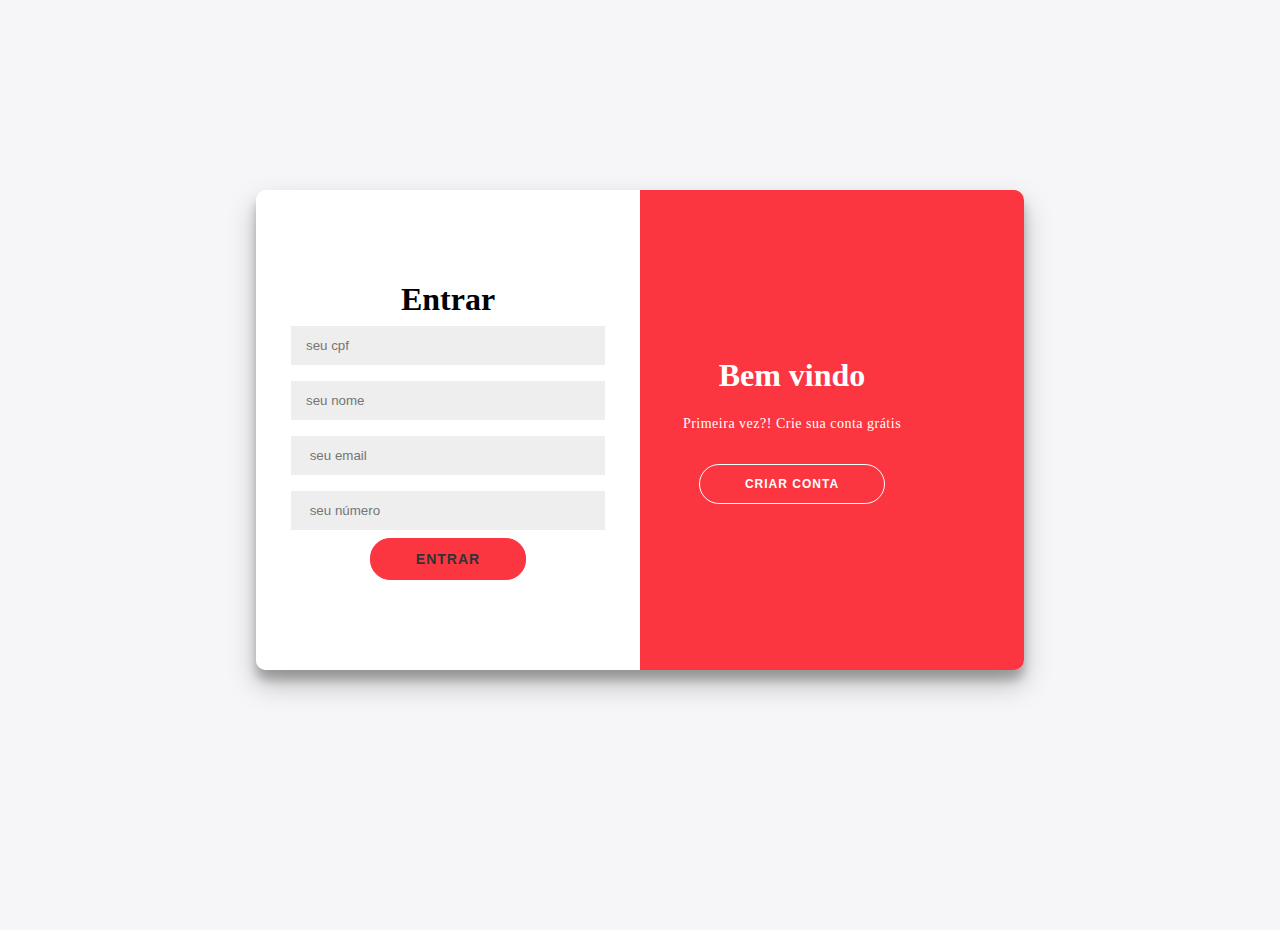
<file: login.html>
<!DOCTYPE html>
<html lang="pt-br">

<head>
    <!-- Meta tags Obrigatórias -->
    <meta charset="utf-8">
    <meta name="viewport" content="width=device-width, initial-scale=1, shrink-to-fit=no">

    <!-- Bootstrap CSS -->
    <link rel="stylesheet" href="https://stackpath.bootstrapcdn.com/bootstrap/4.1.3/css/bootstrap.min.css"
        integrity="sha384-MCw98/SFnGE8fJT3GXwEOngsV7Zt27NXFoaoApmYm81iuXoPkFOJwJ8ERdknLPMO" crossorigin="anonymous">

    <!-- Font Awesome -->
    <link rel="stylesheet" href="https://use.fontawesome.com/releases/v5.3.1/css/all.css"
        integrity="sha384-mzrmE5qonljUremFsqc01SB46JvROS7bZs3IO2EmfFsd15uHvIt+Y8vEf7N7fWAU" crossorigin="anonymous">

    <!-- HTML5Shiv -->
    <!--[if lt IE 9]>
      <script src="https://oss.maxcdn.com/html5shiv/3.7.2/html5shiv.min.js"></script>
    <![endif]-->

    <!-- Estilo customizado -->

    <link rel="icon" href="imagens/seedling-solid.svg">


    <!-- javascript -->
    <style>
        body {
            background: #f6f5f7;
            display: flex;
            justify-content: center;
            align-items: center;
            flex-direction: column;
            height: 100vh;
            margin: -20px 0 50px;
        }

        h1 {
            font-weight: bold;
            margin: 0;
        }

        h2 {
            text-align: center;
        }

        p {
            font-size: 14px;
            font-weight: 100;
            line-height: 20px;
            letter-spacing: 0.5px;
            margin: 20px 0 30px;
        }

        span {
            font-size: 12px;
        }

        a {
            color: #333;
            font-size: 14px;
            text-decoration: none;
            margin: 15px 0;
        }

        button {
            border-radius: 20px;
            border: 1px solid #fb3640;
            background-color: #fb3640;
            color: #FFFFFF;
            font-size: 12px;
            font-weight: bold;
            padding-top: 20px;
            padding: 12px 45px;
            letter-spacing: 1px;
            text-transform: uppercase;
            transition: transform 80ms ease-in;
        }

        button:active {
            transform: scale(0.95);
        }

        button:focus {
            outline: none;
        }

        button.ghost {
            background-color: transparent;
            border-color: #FFFFFF;
            
        }

        form {
            background-color: #FFFFFF;
            display: flex;
            align-items: center;
            justify-content: center;
            flex-direction: column;
            padding: 0 50px;
            height: 100%;
            text-align: center;
        }

        input {
            background-color: #eee;
            border: none;
            padding: 12px 15px;
            margin: 8px 0;
            width: 100%;
        }

        .container {
            background-color: #fff;
            border-radius: 10px;
            box-shadow: 0 14px 28px rgba(0, 0, 0, 0.25),
                0 10px 10px rgba(0, 0, 0, 0.22);
            position: relative;
            overflow: hidden;
            width: 768px;
            max-width: 1300px;
            min-height: 480px;
        }

        .form-container {
            position: absolute;
            top: 0;
            height: 100%;
            transition: all 0.6s ease-in-out;
        }

        .sign-in-container {
            left: 0;
            width: 50%;
            z-index: 2;
        }

        .container.right-panel-active .sign-in-container {
            transform: translateX(100%);
        }

        .sign-up-container {
            left: 0;
            width: 50%;
            opacity: 0;
            z-index: 1;
        }

        .container.right-panel-active .sign-up-container {
            transform: translateX(100%);
            opacity: 1;
            z-index: 5;
            animation: show 0.6s;
        }

        @keyframes show {

            0%,
            49.99% {
                opacity: 0;
                z-index: 1;
            }

            50%,
            100% {
                opacity: 1;
                z-index: 5;
            }
        }

        .overlay-container {
            position: absolute;
            top: 0;
            left: 50%;
            width: 50%;
            height: 100%;
            overflow: hidden;
            transition: transform 0.6s ease-in-out;
            z-index: 100;
        }

        .container.right-panel-active .overlay-container {
            transform: translateX(-100%);
        }

        .overlay {
            background: #fb3640;
            background: -webkit-linear-gradient(to right, #fb3640, #fb3640);
            background: linear-gradient(to right, #fb3640, #fb3640);
            background-repeat: no-repeat;
            background-size: cover;
            background-position: 0 0;
            color: #FFFFFF;
            position: relative;
            left: -100%;
            height: 100%;
            width: 200%;
            transform: translateX(0);
            transition: transform 0.6s ease-in-out;
        }

        .container.right-panel-active .overlay {
            transform: translateX(50%);
        }

        .overlay-panel {
            position: absolute;
            display: flex;
            align-items: center;
            justify-content: center;
            flex-direction: column;
            padding: 0 40px;
            text-align: center;
            top: 0;
            height: 100%;
            width: 50%;
            transform: translateX(0);
            transition: transform 0.6s ease-in-out;
        }

        .overlay-left {
            transform: translateX(-20%);
        }

        .container.right-panel-active .overlay-left {
            transform: translateX(0);
        }

        .overlay-right {
            right: 0;
            transform: translateX(0);
        }

        .container.right-panel-active .overlay-right {
            transform: translateX(20%);
        }

        .social-container {
            margin: 20px 0;
        }

        .social-container a {
            border: 1px solid #DDDDDD;
            border-radius: 50%;
            display: inline-flex;
            justify-content: center;
            align-items: center;
            margin: 0 5px;
            height: 40px;
            width: 40px;
        }

        footer {
            background-color: #222;
            color: #fff;
            font-size: 14px;
            bottom: 0;
            position: fixed;
            left: 0;
            right: 0;
            text-align: center;
            z-index: 999;
        }

        footer p {
            margin: 10px 0;
        }

        footer i {
            color: red;
        }

        footer a {
            color: #3c97bf;
            text-decoration: none;
        }
    </style>



    <title> Restaurant Grão </title>
</head>

<body>

    <div class="container" id="container">
        <div class="form-container sign-up-container">
            <form action="#">
                <h1>Criar Conta</h1>

                <span></span>
                <input type="cpf" placeholder="seu cpf" />
                <input type="nome" placeholder="seu nome" />
                <input type="email" placeholder=" seu email" />
                <input type="email" placeholder=" seu número" />
                <button><a href="index.html">Criar</a></button>
            </form>
        </div>
        <div class="form-container sign-in-container">
            <form action="#">
                <h1>Entrar</h1>

               
                <input type="cpf" placeholder="seu cpf" />
                <input type="nome" placeholder="seu nome" />
                <input type="email" placeholder=" seu email" />
                <input type="email" placeholder=" seu número" />
                <button><a href="index.html">Entrar</a></button>
            </form>
        </div>
        <div class="overlay-container">
            <div class="overlay">
                <div class="overlay-panel overlay-left">
                    <h1>Já tem conta? Conecte-se</h1>
                    
                    <button class="ghost" id="signIn">Entrar</button>
                </div>
                <div class="overlay-panel overlay-right">
                    <h1>Bem vindo</h1>
                    <p>Primeira vez?! Crie sua conta grátis</p>
                    <button class="ghost" id="signUp">Criar Conta</button>
                </div>
            </div>
        </div>
    </div>

    <script>
        const signUpButton = document.getElementById('signUp');
        const signInButton = document.getElementById('signIn');
        const container = document.getElementById('container');

        signUpButton.addEventListener('click', () => {
            container.classList.add("right-panel-active");
        });

        signInButton.addEventListener('click', () => {
            container.classList.remove("right-panel-active");
        });
    </script>



    <!-- JavaScript (Opcional) -->
    <!-- jQuery primeiro, depois Popper.js, depois Bootstrap JS -->
    <script src="https://code.jquery.com/jquery-3.3.1.slim.min.js"
        integrity="sha384-q8i/X+965DzO0rT7abK41JStQIAqVgRVzpbzo5smXKp4YfRvH+8abtTE1Pi6jizo"
        crossorigin="anonymous"></script>
    <script src="https://cdnjs.cloudflare.com/ajax/libs/popper.js/1.14.3/umd/popper.min.js"
        integrity="sha384-ZMP7rVo3mIykV+2+9J3UJ46jBk0WLaUAdn689aCwoqbBJiSnjAK/l8WvCWPIPm49"
        crossorigin="anonymous"></script>
    <script src="https://stackpath.bootstrapcdn.com/bootstrap/4.1.3/js/bootstrap.min.js"
        integrity="sha384-ChfqqxuZUCnJSK3+MXmPNIyE6ZbWh2IMqE241rYiqJxyMiZ6OW/JmZQ5stwEULTy"
        crossorigin="anonymous"></script>
</body>

</html>
</file>
